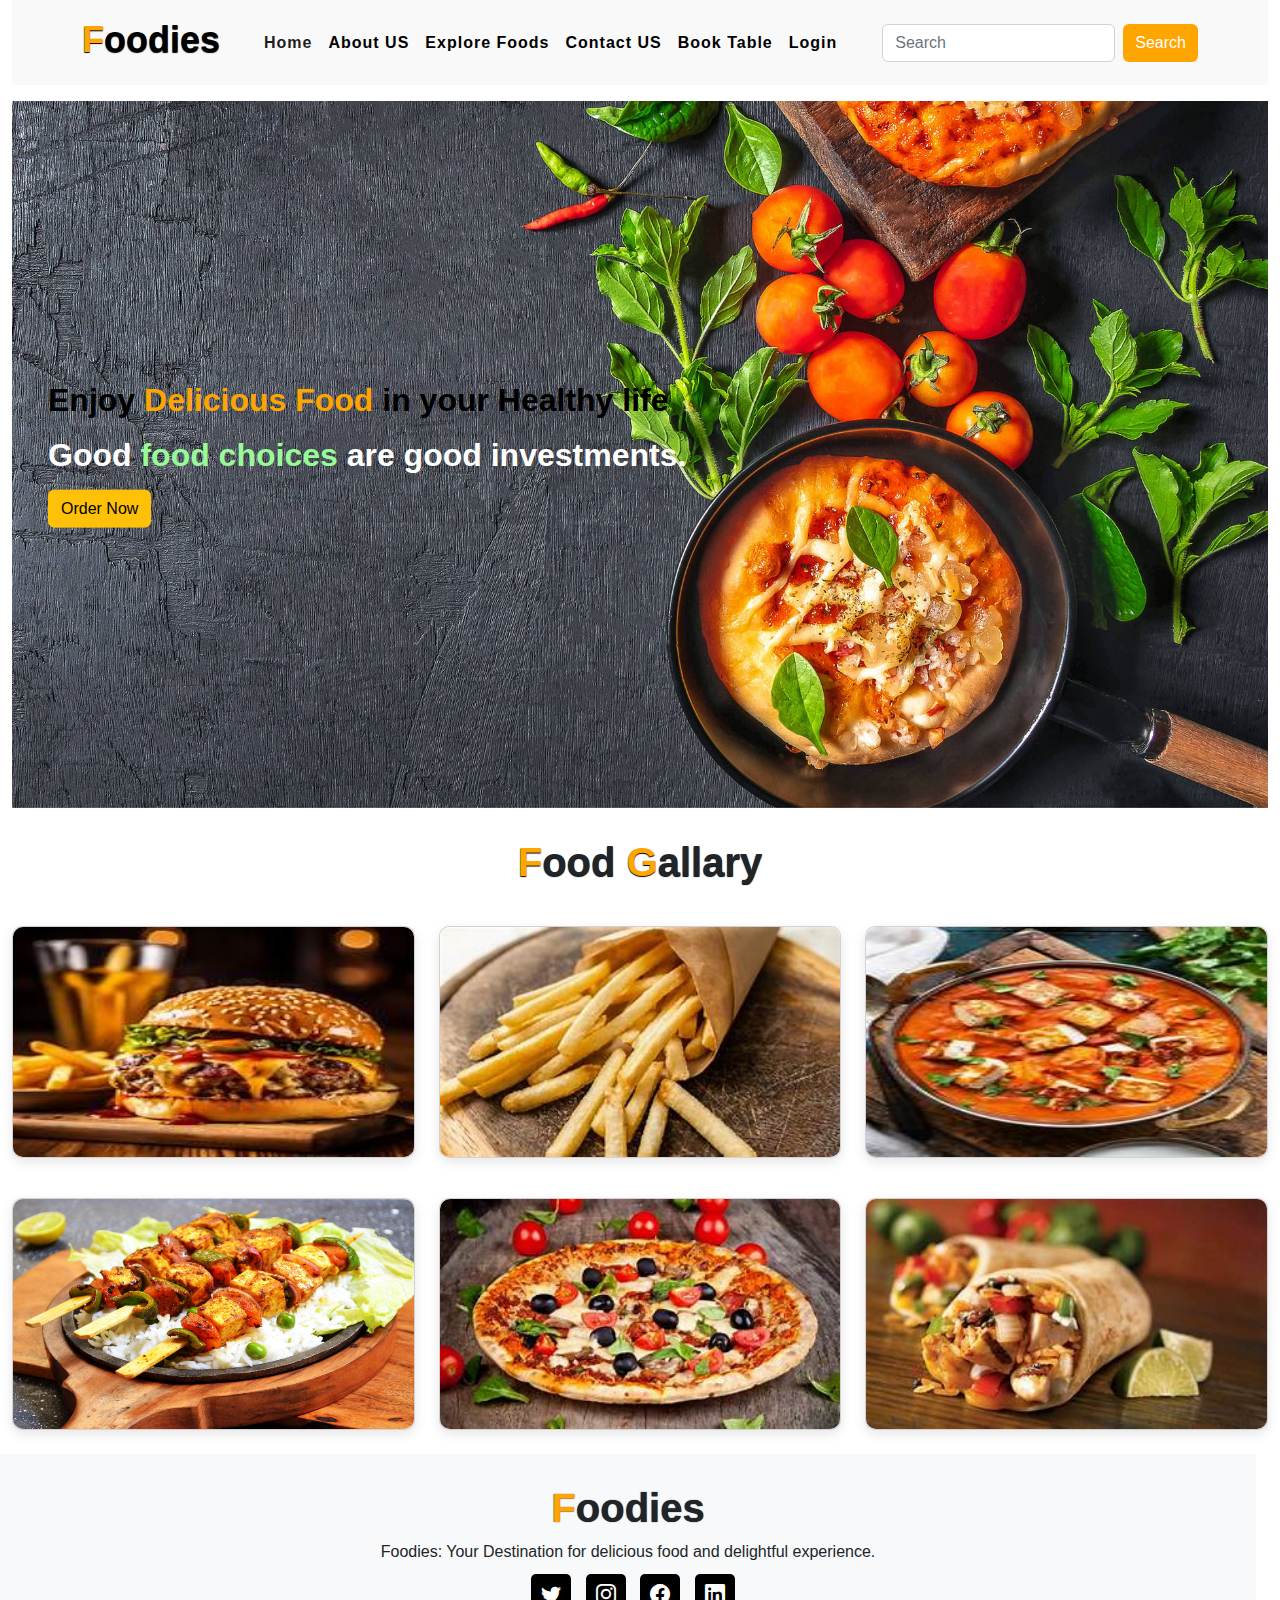
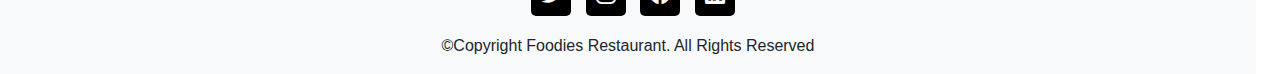
<file: index.html>
<html lang="en">
<head>
    <meta charset="UTF-8">
    <meta name="viewport" content="width=device-width, initial-scale=1.0">
    <title>Foodies</title>
    <link rel="stylesheet" href="asset/css/bootstrap.min.css" />
    <link rel="stylesheet" href="asset/css/style.css" />
    <link rel="stylesheet" href="https://cdn.jsdelivr.net/npm/bootstrap-icons@1.13.1/font/bootstrap-icons.min.css">
</head>
<body>
    <div class="container-fluid">
        <div class="row">
            <div class="col-md-12">
                 <!-- Navbar Start -->
                    <nav class="navbar navbar-expand-lg" id="navbar">
                        <div class="container">
                                <a class="navbar-brand" href="index.html" id="logo"><span>F</span>oodies</a>
                                <button class="navbar-toggler" type="button" data-bs-toggle="collapse" data-bs-target="#mynavbar">
                                    <span><i class="fa-solid fa-bars"></i></span>
                                </button>
                            <div class="collapse navbar-collapse" id="mynavbar">
                                <ul class="navbar-nav me-auto">
                                    <li class="nav-item">
                                        <a class="nav-link active" href="index.html">Home</a>
                                    </li>
                                    <li class="nav-item">
                                        <a class="nav-link" href="aboutus.html">About US</a>
                                    </li>
                                    <li class="nav-item">
                                        <a class="nav-link" href="explorefood.html">Explore Foods</a>
                                    </li>
                                    <li class="nav-item">
                                        <a class="nav-link" href="contactus.html">Contact US</a>
                                    </li>
                                    <li class="nav-item">
                                        <a class="nav-link" href="booktable.html">Book Table</a>
                                    </li>
                                    <li class="nav-item">
                                        <a class="nav-link" href="login.html">Login</a>
                                    </li>
                
                                </ul>
                                <form class="d-flex">
                                    <input class="form-control me-2" type="text" placeholder="Search">
                                    <button class="btn btn-primary" type="button">Search</button>
                                </form>
                            </div>
                        </div>
                    </nav>
                    <!-- Navbar End -->
                

            </div><!--navigation div col end-->

        </div><!--navigation div row end-->

        <!--main content start-->
        <div class="row mt-3">
            <div class="col-md-12 position-relative">
                <img src="asset/images/banner.jpg" class="img-fluid w-100" alt="Responsive image">
                <div class="position-absolute top-50 start-0 translate-middle-y text-white ms-5">
                    <h2 class="mb-3 index">Enjoy <span>Delicious</span> <span>Food</span> in your Healthy life</h2>
                    <h2 class="mb-3 index1">Good <span>food choices</span> are good investments.</h2>
                    
                    <a href="explorefood.html" class="btn btn-warning">Order Now</a>
                </div>      
            </div>

        </div><!--main content banner row div end-->
        <div class="main-txt mt-3">
          <h1><span>F</span>ood  <span>G</span>allary</h1>
        </div>

        <div class="row" style="margin-top: 40px;">
            <div class="col-md-4 py-3 py-md-0">
                <div class="card">
                <img src="asset/images/burger.jpeg" alt="" height="230px">
                </div>
            </div>
            <div class="col-md-4 py-3 py-md-0">
                <div class="card">
                <img src="asset/images/frenchfries.jpeg" alt="" height="230px">
                </div>
            </div>
            <div class="col-md-4 py-3 py-md-0">
                <div class="card">
                <img src="asset/images/kadhaipaneer.jpeg" alt="" height="230px">
                </div>
            </div>
        </div>

        <div class="row" style="margin-top: 40px;">
            <div class="col-md-4 py-3 py-md-0">
                <div class="card">
                <img src="asset/images/paneertikka.jpg" alt="" height="230px">
                </div>
            </div>
            <div class="col-md-4 py-3 py-md-0">
                <div class="card">
                <img src="asset/images/pizza.jpeg" alt="" height="230px">
                </div>
            </div>
            <div class="col-md-4 py-3 py-md-0">
                <div class="card">
                <img src="asset/images/roll.jpeg" alt="" height="230px">
                </div>
            </div>
        </div>

        <!--main content end-->


        <!--footer start-->

        <div class="row mt-4 bg-light footer">
            <div class="col-md-12">
                <h1><span>F</span>oodies</h1>
                <p>Foodies: Your Destination for delicious food and delightful experience.</p>
                <a href="http://www.twitter.com" class="social-links"><i class="bi bi-twitter"></i></a>
                <a href="http://www.instagram.com" class="social-links"><i class="bi bi-instagram"></i></a>
                <a href="http://www.facebook.com" class="social-links"><i class="bi bi-facebook"></i></a>
                <a href="http://www.linkedin.com" class="social-links"><i class="bi bi-linkedin"></i></a>
                <div class="copyright mt-4">
                    <p>&copy;Copyright Foodies Restaurant. All Rights Reserved</p>
                </div>
                
            </div>
            

        </div>

        <!--footer end-->


    </div><!-- div container end-->
        <script src="asset/js/bootstrap.min.js"></script>
</body>
</html>
</file>
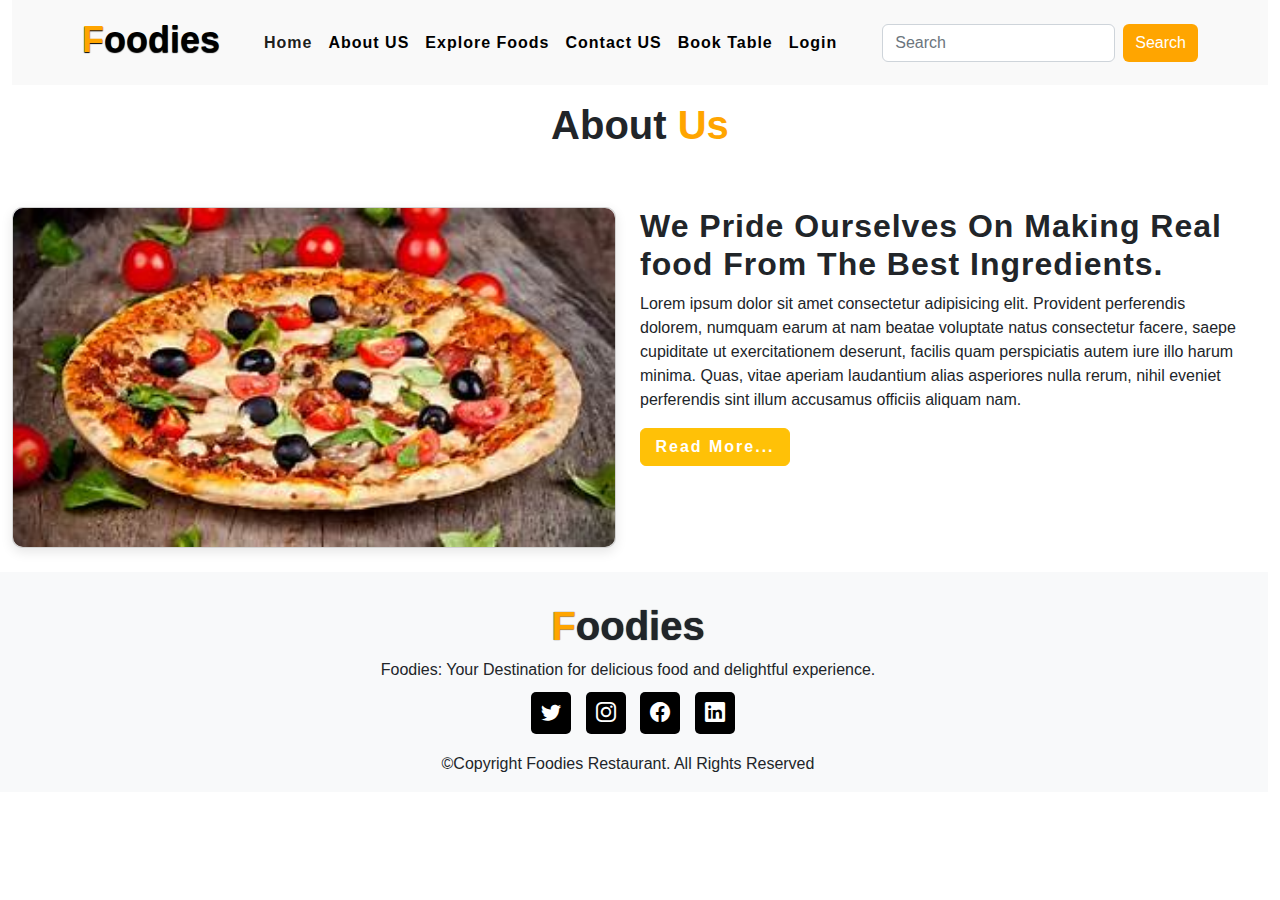
<file: aboutus.html>
<html lang="en">
<head>
    <meta charset="UTF-8">
    <meta name="viewport" content="width=device-width, initial-scale=1.0">
    <title>About us</title>
    <link rel="stylesheet" href="asset/css/bootstrap.min.css" />
    <link rel="stylesheet" href="asset/css/style.css" />
    <link rel="stylesheet" href="https://cdn.jsdelivr.net/npm/bootstrap-icons@1.13.1/font/bootstrap-icons.min.css">
</head>
<body>
    <div class="container-fluid">
        <div class="row">
            <div class="col-md-12">
                 <!-- Navbar Start -->
                    <nav class="navbar navbar-expand-lg" id="navbar">
                        <div class="container">
                                <a class="navbar-brand" href="index.html" id="logo"><span>F</span>oodies</a>
                                <button class="navbar-toggler" type="button" data-bs-toggle="collapse" data-bs-target="#mynavbar">
                                    <span><i class="fa-solid fa-bars"></i></span>
                                </button>
                            <div class="collapse navbar-collapse" id="mynavbar">
                                <ul class="navbar-nav me-auto">
                                    <li class="nav-item">
                                        <a class="nav-link active" href="index.html">Home</a>
                                    </li>
                                    <li class="nav-item">
                                        <a class="nav-link" href="aboutus.html">About US</a>
                                    </li>
                                    <li class="nav-item">
                                        <a class="nav-link" href="explorefood.html">Explore Foods</a>
                                    </li>
                                    <li class="nav-item">
                                        <a class="nav-link" href="contactus.html">Contact US</a>
                                    </li>
                                    <li class="nav-item">
                                        <a class="nav-link" href="booktable.html">Book Table</a>
                                    </li>
                                    <li class="nav-item">
                                        <a class="nav-link" href="login.html">Login</a>
                                    </li>
                
                                </ul>
                                <form class="d-flex">
                                    <input class="form-control me-2" type="text" placeholder="Search">
                                    <button class="btn btn-primary" type="button">Search</button>
                                </form>
                            </div>
                        </div>
                    </nav>
                    <!-- Navbar End -->
                

            </div><!--navigation div col end-->

        </div><!--navigation div row end-->

        <!--about us page start-->

        <div class="row mt-3">
            <div class="col-md-12 text-center">
                <h1 id="about">About <span>Us</span></h1>
            </div>
            <div class="row" style="margin-top: 50px;">

                <div class="col-md-6 py-3 py-md-0 abouts">
                    <div class="card">
                    <img src="asset/images/pizza.jpeg" alt="" >
                    </div>
                </div>

                <div class="col-md-6 py-3 py-md-0 about">
                    <h2>We Pride Ourselves On Making Real food From The Best Ingredients.</h2>
                    <p>Lorem ipsum dolor sit amet consectetur adipisicing elit. Provident perferendis dolorem, numquam earum at nam beatae voluptate natus consectetur facere, saepe cupiditate ut exercitationem deserunt, facilis quam perspiciatis autem iure illo harum minima. Quas, vitae aperiam laudantium alias asperiores nulla rerum, nihil eveniet perferendis sint illum accusamus officiis aliquam nam.</p>
                    <input type="submit" class="btn btn-warning" value="Read More..." id="about-btn"/>
                </div>
                 
                    
            </div>
        </div>


        </div>

        

        <!--about us page end-->

        <!--footer start-->

        <div class="row mt-4 bg-light footer">
            <div class="col-md-12">
                <h1><span>F</span>oodies</h1>
                <p>Foodies: Your Destination for delicious food and delightful experience.</p>
                <a href="http://www.twitter.com" class="social-links"><i class="bi bi-twitter"></i></a>
                <a href="http://www.instagram.com" class="social-links"><i class="bi bi-instagram"></i></a>
                <a href="http://www.facebook.com" class="social-links"><i class="bi bi-facebook"></i></a>
                <a href="http://www.linkedin.com" class="social-links"><i class="bi bi-linkedin"></i></a>
                <div class="copyright mt-4">
                    <p>&copy;Copyright Foodies Restaurant. All Rights Reserved</p>
                </div>
                
            </div>
            

        </div>

        <!--footer end-->


    </div><!-- div container end-->
        <script src="asset/js/bootstrap.min.js"></script>
</body>
</html>
</file>
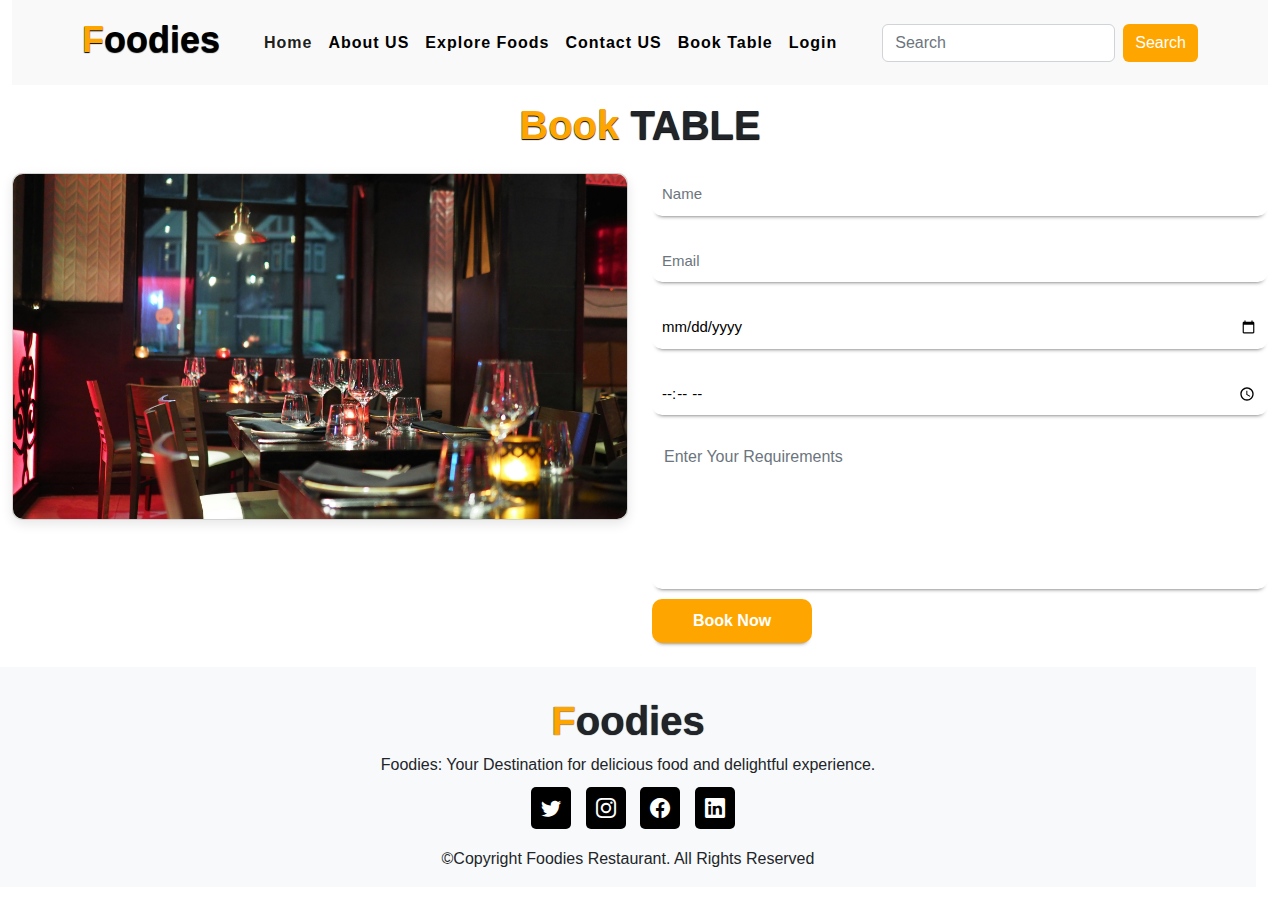
<file: booktable.html>
<html lang="en">
<head>
    <meta charset="UTF-8">
    <meta name="viewport" content="width=device-width, initial-scale=1.0">
    <title>Booking Table</title>
    <link rel="stylesheet" href="asset/css/bootstrap.min.css" />
    <link rel="stylesheet" href="asset/css/style.css" />
    <link rel="stylesheet" href="https://cdn.jsdelivr.net/npm/bootstrap-icons@1.13.1/font/bootstrap-icons.min.css">
</head>
<body>
    <div class="container-fluid">
        <div class="row">
            <div class="col-md-12">
                 <!-- Navbar Start -->
                    <nav class="navbar navbar-expand-lg" id="navbar">
                        <div class="container">
                                <a class="navbar-brand" href="index.html" id="logo"><span>F</span>oodies</a>
                                <button class="navbar-toggler" type="button" data-bs-toggle="collapse" data-bs-target="#mynavbar">
                                    <span><i class="fa-solid fa-bars"></i></span>
                                </button>
                            <div class="collapse navbar-collapse" id="mynavbar">
                                <ul class="navbar-nav me-auto">
                                    <li class="nav-item">
                                        <a class="nav-link active" href="index.html">Home</a>
                                    </li>
                                    <li class="nav-item">
                                        <a class="nav-link" href="aboutus.html">About US</a>
                                    </li>
                                    <li class="nav-item">
                                        <a class="nav-link" href="explorefood.html">Explore Foods</a>
                                    </li>
                                    <li class="nav-item">
                                        <a class="nav-link" href="contactus.html">Contact US</a>
                                    </li>
                                    <li class="nav-item">
                                        <a class="nav-link" href="booktable.html">Book Table</a>
                                    </li>
                                    <li class="nav-item">
                                        <a class="nav-link" href="login.html">Login</a>
                                    </li>
                
                                </ul>
                                <form class="d-flex">
                                    <input class="form-control me-2" type="text" placeholder="Search">
                                    <button class="btn btn-primary" type="button">Search</button>
                                </form>
                            </div>
                        </div>
                    </nav>
                    <!-- Navbar End -->
                

            </div><!--navigation div col end-->

        </div><!--navigation div row end-->

        <!--Book Table content start-->
        <div class="main-text p-3">
          <h1><span>Book</span> TABLE</h1>

        </div>
        <div class="row book">

          <div class="col-md-6 py-3 py-md-0">
            <div class="card">
              <img src="asset/images/dining.jpg" alt="">
            </div>
          </div>

          <div class="col-md-6 py-3 py-md-0">
                <form action="#">

                <input type="text" class="form-control" placeholder="Name" required><br>
                <input type="email" class="form-control" placeholder="Email" required><br>
                <input type="date" class="form-control" placeholder="Date" required><br>
                <input type="time" class="form-control" placeholder="Time" required><br>
                <textarea class="form-control" rows="5" name="text" placeholder="Enter Your Requirements"></textarea>
                <input type="submit" value="Book Now" class="submit" required>

                </form>
          </div>
        </div>
        

        <!--Book Table content end-->

        <!--footer start-->

        <div class="row mt-4 bg-light footer">
            <div class="col-md-12">
                <h1><span>F</span>oodies</h1>
                <p>Foodies: Your Destination for delicious food and delightful experience.</p>
                <a href="http://www.twitter.com" class="social-links"><i class="bi bi-twitter"></i></a>
                <a href="http://www.instagram.com" class="social-links"><i class="bi bi-instagram"></i></a>
                <a href="http://www.facebook.com" class="social-links"><i class="bi bi-facebook"></i></a>
                <a href="http://www.linkedin.com" class="social-links"><i class="bi bi-linkedin"></i></a>
                <div class="copyright mt-4">
                    <p>&copy;Copyright Foodies Restaurant. All Rights Reserved</p>
                </div>
                
            </div>
            

        </div>

        <!--footer end-->


    </div><!-- div container end-->
        <script src="asset/js/bootstrap.min.js"></script>
</body>
</html>
</file>
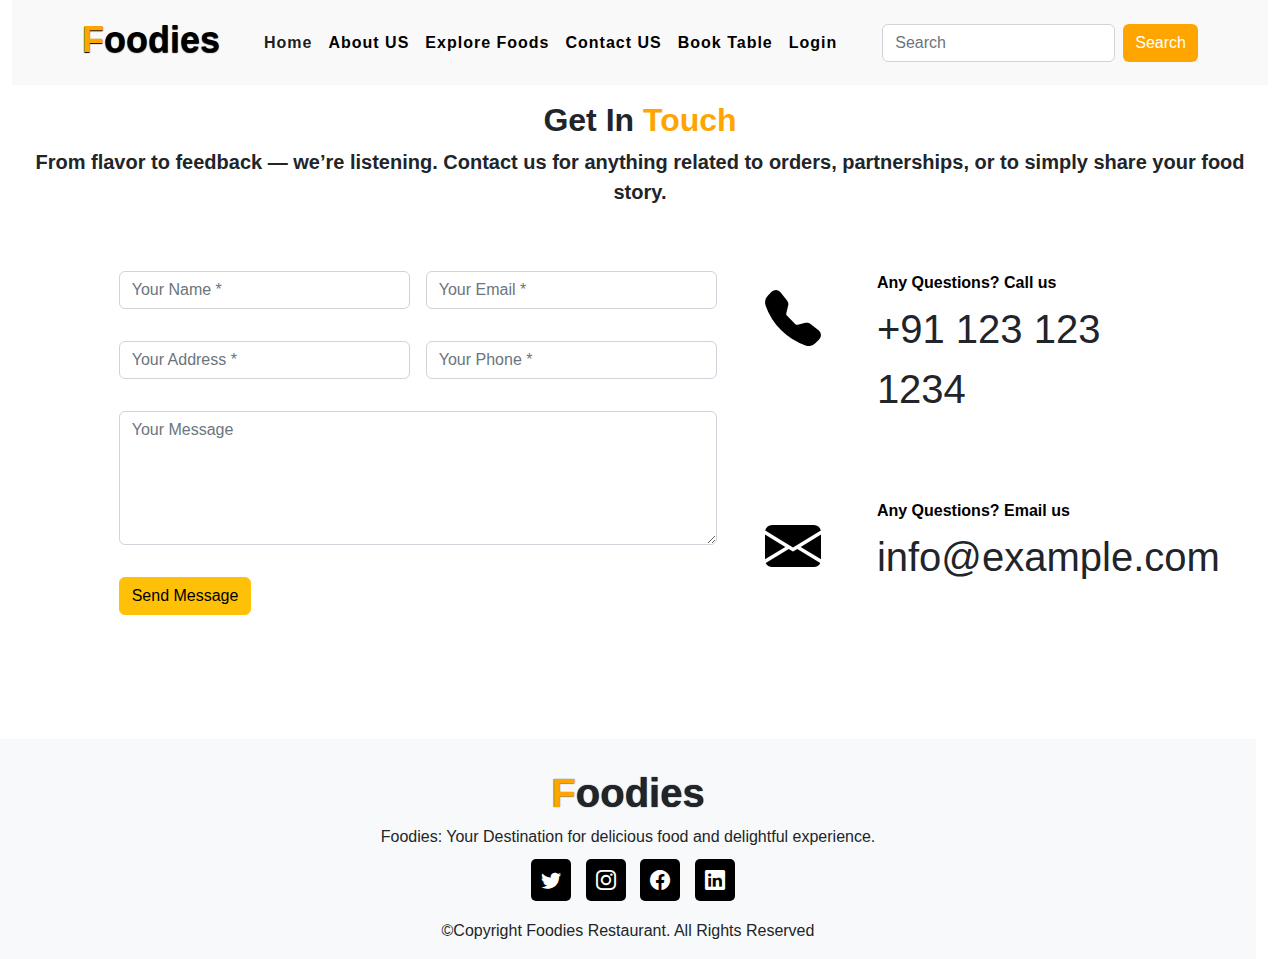
<file: contactus.html>
<html lang="en">
<head>
    <meta charset="UTF-8">
    <meta name="viewport" content="width=device-width, initial-scale=1.0">
    <title>Contact US</title>
    <link rel="stylesheet" href="asset/css/bootstrap.min.css" />
    <link rel="stylesheet" href="asset/css/style.css" />
    <link rel="stylesheet" href="https://cdn.jsdelivr.net/npm/bootstrap-icons@1.13.1/font/bootstrap-icons.min.css">
</head>
<body>
    <div class="container-fluid">
        <div class="row">
            <div class="col-md-12">
                 <!-- Navbar Start -->
                    <nav class="navbar navbar-expand-lg" id="navbar">
                        <div class="container">
                                <a class="navbar-brand" href="index.html" id="logo"><span>F</span>oodies</a>
                                <button class="navbar-toggler" type="button" data-bs-toggle="collapse" data-bs-target="#mynavbar">
                                    <span><i class="fa-solid fa-bars"></i></span>
                                </button>
                            <div class="collapse navbar-collapse" id="mynavbar">
                                <ul class="navbar-nav me-auto">
                                    <li class="nav-item">
                                        <a class="nav-link active" href="index.html">Home</a>
                                    </li>
                                    <li class="nav-item">
                                        <a class="nav-link" href="aboutus.html">About US</a>
                                    </li>
                                    <li class="nav-item">
                                        <a class="nav-link" href="explorefood.html">Explore Foods</a>
                                    </li>
                                    <li class="nav-item">
                                        <a class="nav-link" href="contactus.html">Contact US</a>
                                    </li>
                                    <li class="nav-item">
                                        <a class="nav-link" href="booktable.html">Book Table</a>
                                    </li>
                                    <li class="nav-item">
                                        <a class="nav-link" href="login.html">Login</a>
                                    </li>
                
                                </ul>
                                <form class="d-flex">
                                    <input class="form-control me-2" type="text" placeholder="Search">
                                    <button class="btn btn-primary" type="button">Search</button>
                                </form>
                            </div>
                        </div>
                    </nav>
                    <!-- Navbar End -->
                

            </div><!--navigation div col end-->

        </div><!--navigation div row end-->

        <!--contact us main content start-->
         
    <div class="row justify-content-center mt-3">
            <div class="col-md-12 text-center pb-5">
                <h2 class="section-title">Get In <span>Touch</span></h2>
                <p class="section-subtitle">From flavor to feedback — we’re listening. Contact us for anything related to orders, partnerships, or to simply share your food story.</p>
            </div>

            
            <div class="col-lg-10">
                    <div class="row contact-form">
                    <!-- Left: Form -->
                    <div class="col-lg-7 mb-5">
                        <form class="row g-3">
                            <div class="col-md-6 mb-3">
                                <input type="text" class="form-control" placeholder="Your Name *" required>
                            </div>
                            <div class="col-md-6 mb-3">
                                <input type="email" class="form-control" placeholder="Your Email *" required>
                            </div>
                            <div class="col-md-6 mb-3">
                                <input type="text" class="form-control" placeholder="Your Address *" required>
                            </div>
                            <div class="col-md-6 mb-3">
                                <input type="tel" class="form-control" placeholder="Your Phone *" required>
                            </div>
                            <div class="col-12 mb-3">
                                <textarea class="form-control" placeholder="Your Message" rows="5"></textarea>
                            </div>
                            <div class="col-12">
                                <button type="submit" class="btn btn-warning">Send Message</button>
                            </div>
                        </form>
                    </div>

                     <!-- Right: Contact Info -->
                    <div class="col-lg-5 mb-5">
                            <div class="content-box ms-lg-4">
                                <ul class="list-unstyled info-box">
                                    <li class="mb-4 d-flex align-items-start">
                                    <i class="bi bi-telephone-fill"></i>
                                    <div>
                                        <p class="mb-1 fw-bold">Any Questions? Call us</p>
                                        <a href="tel:+911231231234" style="text-decoration: none;">+91 123 123 1234</a>
                                    </div>
                                    </li>
                                    <li class="mb-4 d-flex align-items-start">
                                    <i class="bi bi-envelope-fill"></i>
                                    <div>
                                        <p class="mb-1 fw-bold">Any Questions? Email us</p>
                                        <a href="mailto:info@example.com" style="text-decoration: none;">info@example.com</a>
                                    </div>
                                    </li>
                                </ul>
                            </div>
                    </div>
                </div>
            </div>
    </div>
        <!--contact us main content end-->


        <!--footer start-->

        <div class="row mt-4 bg-light footer">
            <div class="col-md-12">
                <h1><span>F</span>oodies</h1>
                <p>Foodies: Your Destination for delicious food and delightful experience.</p>
                <a href="http://www.twitter.com" class="social-links"><i class="bi bi-twitter"></i></a>
                <a href="http://www.instagram.com" class="social-links"><i class="bi bi-instagram"></i></a>
                <a href="http://www.facebook.com" class="social-links"><i class="bi bi-facebook"></i></a>
                <a href="http://www.linkedin.com" class="social-links"><i class="bi bi-linkedin"></i></a>
                <div class="copyright mt-4">
                    <p>&copy;Copyright Foodies Restaurant. All Rights Reserved</p>
                </div>
                
            </div>
            

        </div>

        <!--footer end-->


    </div><!-- div container end-->
        <script src="asset/js/bootstrap.min.js"></script>
</body>
</html>
</file>
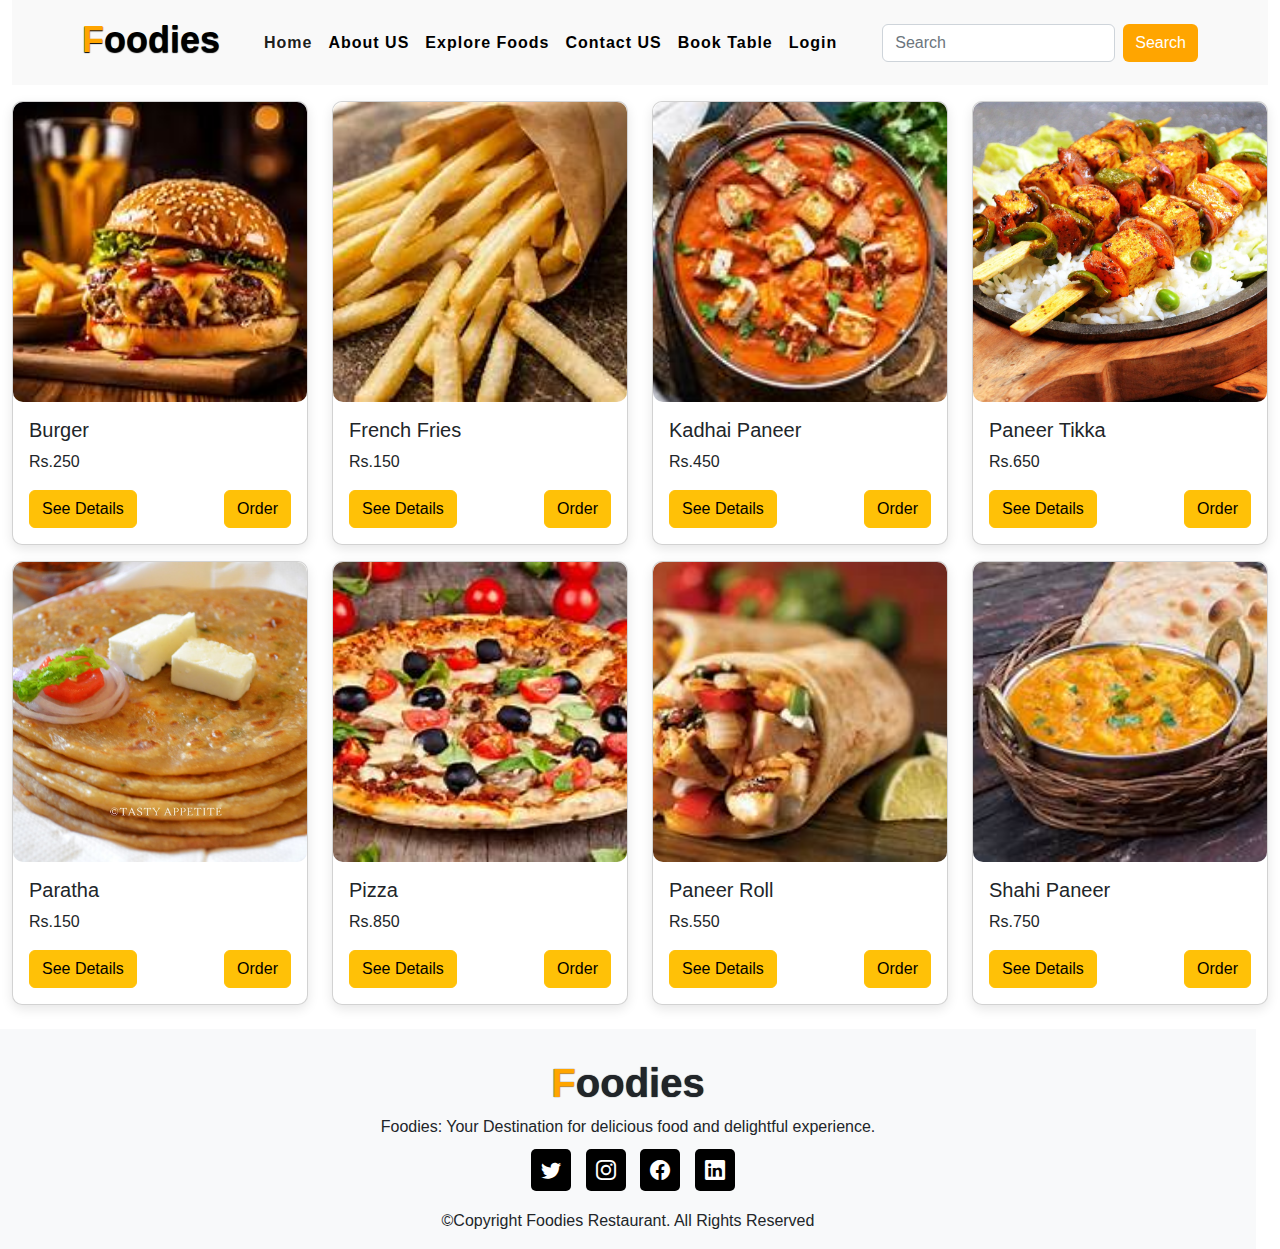
<file: explorefood.html>
<html lang="en">
<head>
    <meta charset="UTF-8">
    <meta name="viewport" content="width=device-width, initial-scale=1.0">
    <title>Explore Food</title>
    <link rel="stylesheet" href="asset/css/bootstrap.min.css" />
    <link rel="stylesheet" href="asset/css/style.css" />
    <link rel="stylesheet" href="https://cdn.jsdelivr.net/npm/bootstrap-icons@1.13.1/font/bootstrap-icons.min.css">
</head>
<body>
    <div class="container-fluid">
        <div class="row">
            <div class="col-md-12">
                 <!-- Navbar Start -->
                    <nav class="navbar navbar-expand-lg" id="navbar">
                        <div class="container">
                                <a class="navbar-brand" href="index.html" id="logo"><span>F</span>oodies</a>
                                <button class="navbar-toggler" type="button" data-bs-toggle="collapse" data-bs-target="#mynavbar">
                                    <span><i class="fa-solid fa-bars"></i></span>
                                </button>
                            <div class="collapse navbar-collapse" id="mynavbar">
                                <ul class="navbar-nav me-auto">
                                    <li class="nav-item">
                                        <a class="nav-link active" href="index.html">Home</a>
                                    </li>
                                    <li class="nav-item">
                                        <a class="nav-link" href="aboutus.html">About US</a>
                                    </li>
                                    <li class="nav-item">
                                        <a class="nav-link" href="explorefood.html">Explore Foods</a>
                                    </li>
                                    <li class="nav-item">
                                        <a class="nav-link" href="contactus.html">Contact US</a>
                                    </li>
                                    <li class="nav-item">
                                        <a class="nav-link" href="booktable.html">Book Table</a>
                                    </li>
                                    <li class="nav-item">
                                        <a class="nav-link" href="login.html">Login</a>
                                    </li>
                
                                </ul>
                                <form class="d-flex">
                                    <input class="form-control me-2" type="text" placeholder="Search">
                                    <button class="btn btn-primary" type="button">Search</button>
                                </form>
                            </div>
                        </div>
                    </nav>
                    <!-- Navbar End -->
                

            </div><!--navigation div col end-->

        </div><!--navigation div row end-->

        <!--main content start-->
        <div class="row">
            <div class="col-md-3 mt-3">
                <div class="card" style="width:100%;">
                            <img class="card-img-top img-fixed" src="asset/images/burger.jpeg" alt="Burger image ">
                            <div class="card-body">
                                <h5 class="card-title">Burger</h5>
                                <p class="card-text">Rs.250</p>
                                <a href="aboutus.html" class="btn btn-warning">See Details</a>
                                <a href="#" class="btn btn-warning" Style="float:right;">Order</a>
                            </div>
                </div> 
            </div>
            <div class="col-md-3 mt-3">
                <div class="card" style="width:100%;">
                            <img class="card-img-top img-fixed" src="asset/images/frenchfries.jpeg" alt="Burger image ">
                            <div class="card-body">
                                <h5 class="card-title">French Fries</h5>
                                <p class="card-text">Rs.150</p>
                                <a href="aboutus.html" class="btn btn-warning">See Details</a>
                                <a href="#" class="btn btn-warning" Style="float:right;">Order</a>
                            </div>
                </div> 
            </div>
            <div class="col-md-3 mt-3">
                <div class="card" style="width:100%;">
                            <img class="card-img-top img-fixed" src="asset/images/kadhaipaneer.jpeg" alt="Burger image ">
                            <div class="card-body">
                                <h5 class="card-title">Kadhai Paneer</h5>
                                <p class="card-text">Rs.450</p>
                                <a href="aboutus.html" class="btn btn-warning">See Details</a>
                                <a href="#" class="btn btn-warning" Style="float:right;">Order</a>
                            </div>
                </div> 
            </div>
            <div class="col-md-3 mt-3">
                <div class="card" style="width:100%;">
                            <img class="card-img-top img-fixed" src="asset/images/paneertikka.jpg" alt="Burger image ">
                            <div class="card-body">
                                <h5 class="card-title">Paneer Tikka</h5>
                                <p class="card-text">Rs.650</p>
                                <a href="aboutus.html" class="btn btn-warning">See Details</a>
                                <a href="#" class="btn btn-warning" Style="float:right;">Order</a>
                            </div>
                </div> 
            </div>
            <div class="col-md-3 mt-3">
                <div class="card" style="width:100%;">
                            <img class="card-img-top img-fixed" src="asset/images/paratha.jpg" alt="Burger image ">
                            <div class="card-body">
                                <h5 class="card-title">Paratha</h5>
                                <p class="card-text">Rs.150</p>
                                <a href="aboutus.html" class="btn btn-warning">See Details</a>
                                <a href="#" class="btn btn-warning" Style="float:right;">Order</a>
                            </div>
                </div> 
            </div>
            <div class="col-md-3 mt-3">
                <div class="card" style="width:100%;">
                            <img class="card-img-top img-fixed" src="asset/images/pizza.jpeg" alt="Burger image ">
                            <div class="card-body">
                                <h5 class="card-title">Pizza</h5>
                                <p class="card-text">Rs.850</p>
                                <a href="aboutus.html" class="btn btn-warning">See Details</a>
                                <a href="#" class="btn btn-warning" Style="float:right;">Order</a>
                            </div>
                </div> 
            </div>
            <div class="col-md-3 mt-3">
                <div class="card" style="width:100%;">
                            <img class="card-img-top img-fixed" src="asset/images/roll.jpeg" alt="Burger image ">
                            <div class="card-body">
                                <h5 class="card-title">Paneer Roll</h5>
                                <p class="card-text">Rs.550</p>
                                <a href="aboutus.html" class="btn btn-warning">See Details</a>
                                <a href="#" class="btn btn-warning" Style="float:right;">Order</a>
                            </div>
                </div> 
            </div>
            <div class="col-md-3 mt-3">
                <div class="card" style="width:100%;">
                            <img class="card-img-top img-fixed" src="asset/images/shahipaneer.jpeg" alt="Burger image ">
                            <div class="card-body">
                                <h5 class="card-title">Shahi Paneer</h5>
                                <p class="card-text">Rs.750</p>
                                <a href="aboutus.html" class="btn btn-warning">See Details</a>
                                <a href="#" class="btn btn-warning" Style="float:right;">Order</a>
                            </div>
                </div> 
            </div>


        </div><!--div product row end-->
       

        <!--main content end-->

        <!--footer start-->

        <div class="row mt-4 bg-light footer">
            <div class="col-md-12">
                <h1><span>F</span>oodies</h1>
                <p>Foodies: Your Destination for delicious food and delightful experience.</p>
                <a href="http://www.twitter.com" class="social-links"><i class="bi bi-twitter"></i></a>
                <a href="http://www.instagram.com" class="social-links"><i class="bi bi-instagram"></i></a>
                <a href="http://www.facebook.com" class="social-links"><i class="bi bi-facebook"></i></a>
                <a href="http://www.linkedin.com" class="social-links"><i class="bi bi-linkedin"></i></a>
                <div class="copyright mt-4">
                    <p>&copy;Copyright Foodies Restaurant. All Rights Reserved</p>
                </div>
                
            </div>
            

        </div>

        <!--footer end-->


    </div><!-- div container end-->
        <script src="asset/js/bootstrap.min.js"></script>
</body>
</html>
</file>
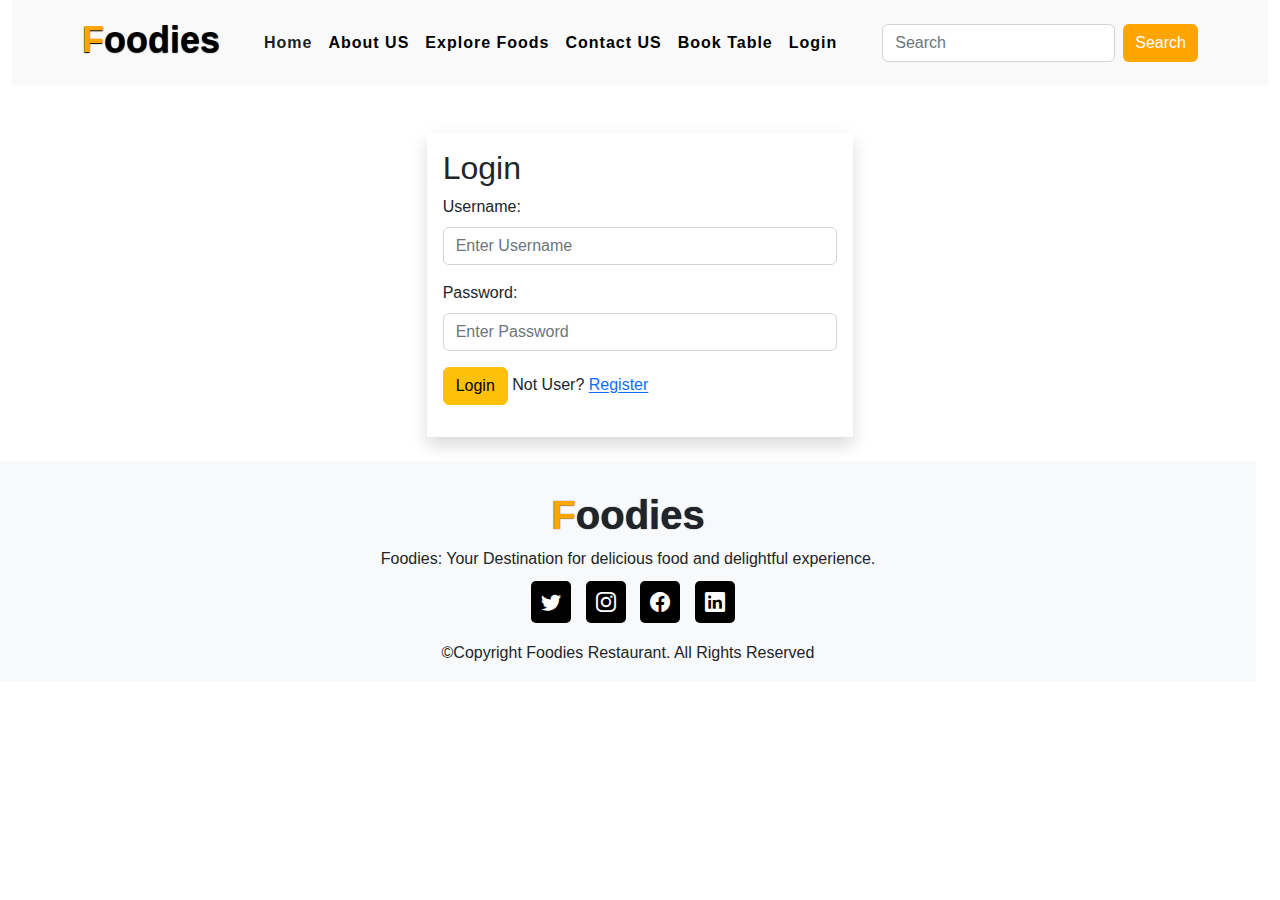
<file: login.html>
<html lang="en">
<head>
    <meta charset="UTF-8">
    <meta name="viewport" content="width=device-width, initial-scale=1.0">
    <title>Login</title>
    <link rel="stylesheet" href="asset/css/bootstrap.min.css" />
    <link rel="stylesheet" href="asset/css/style.css" />
    <link rel="stylesheet" href="https://cdn.jsdelivr.net/npm/bootstrap-icons@1.13.1/font/bootstrap-icons.min.css">
</head>
<body>
    <div class="container-fluid">
        <div class="row">
            <div class="col-md-12">
                 <!-- Navbar Start -->
                    <nav class="navbar navbar-expand-lg" id="navbar">
                        <div class="container">
                                <a class="navbar-brand" href="index.html" id="logo"><span>F</span>oodies</a>
                                <button class="navbar-toggler" type="button" data-bs-toggle="collapse" data-bs-target="#mynavbar">
                                    <span><i class="fa-solid fa-bars"></i></span>
                                </button>
                            <div class="collapse navbar-collapse" id="mynavbar">
                                <ul class="navbar-nav me-auto">
                                    <li class="nav-item">
                                        <a class="nav-link active" href="index.html">Home</a>
                                    </li>
                                    <li class="nav-item">
                                        <a class="nav-link" href="aboutus.html">About US</a>
                                    </li>
                                    <li class="nav-item">
                                        <a class="nav-link" href="explorefood.html">Explore Foods</a>
                                    </li>
                                    <li class="nav-item">
                                        <a class="nav-link" href="contactus.html">Contact US</a>
                                    </li>
                                    <li class="nav-item">
                                        <a class="nav-link" href="booktable.html">Book Table</a>
                                    </li>
                                    <li class="nav-item">
                                        <a class="nav-link" href="login.html">Login</a>
                                    </li>
                
                                </ul>
                                <form class="d-flex">
                                    <input class="form-control me-2" type="text" placeholder="Search">
                                    <button class="btn btn-primary" type="button">Search</button>
                                </form>
                            </div>
                        </div>
                    </nav>
                    <!-- Navbar End -->
                

            </div><!--navigation div col end-->

        </div><!--navigation div row end-->

        <!--login content start-->

        <div class="row mt-4">
            <div class="col-md-4 mt-4 p-3 mx-auto shadow">
                <h2>Login</h2>
                <form method="POST" action="">
                    <div class="mb-3">
                         <label for="input1" class="form-label">Username:</label>
                         <input type="email" class="form-control" id="input1" placeholder="Enter Username">
                    </div>
                    <div class="mb-3">
                         <label for="input2" class="form-label">Password:</label>
                         <input type="password" class="form-control" id="input2" placeholder="Enter Password">
                    </div>
                    
                    <div class="mb-3">
                        <input type="submit" class="btn btn-warning" value="Login" />
                        Not User? <a href="register.html">Register</a>
                    </div>

                </form>
            </div><!--login col div end-->
        </div><!--login row div end-->

        <!--login content end-->

        <!--footer start-->

        <div class="row mt-4 bg-light footer">
            <div class="col-md-12">
                <h1><span>F</span>oodies</h1>
                <p>Foodies: Your Destination for delicious food and delightful experience.</p>
                <a href="http://www.twitter.com" class="social-links"><i class="bi bi-twitter"></i></a>
                <a href="http://www.instagram.com" class="social-links"><i class="bi bi-instagram"></i></a>
                <a href="http://www.facebook.com" class="social-links"><i class="bi bi-facebook"></i></a>
                <a href="http://www.linkedin.com" class="social-links"><i class="bi bi-linkedin"></i></a>
                <div class="copyright mt-4">
                    <p>&copy;Copyright Foodies Restaurant. All Rights Reserved</p>
                </div>
                
            </div>
            

        </div>

        <!--footer end-->


    </div><!-- div container end-->
        <script src="asset/js/bootstrap.min.js"></script>
</body>
</html>
</file>
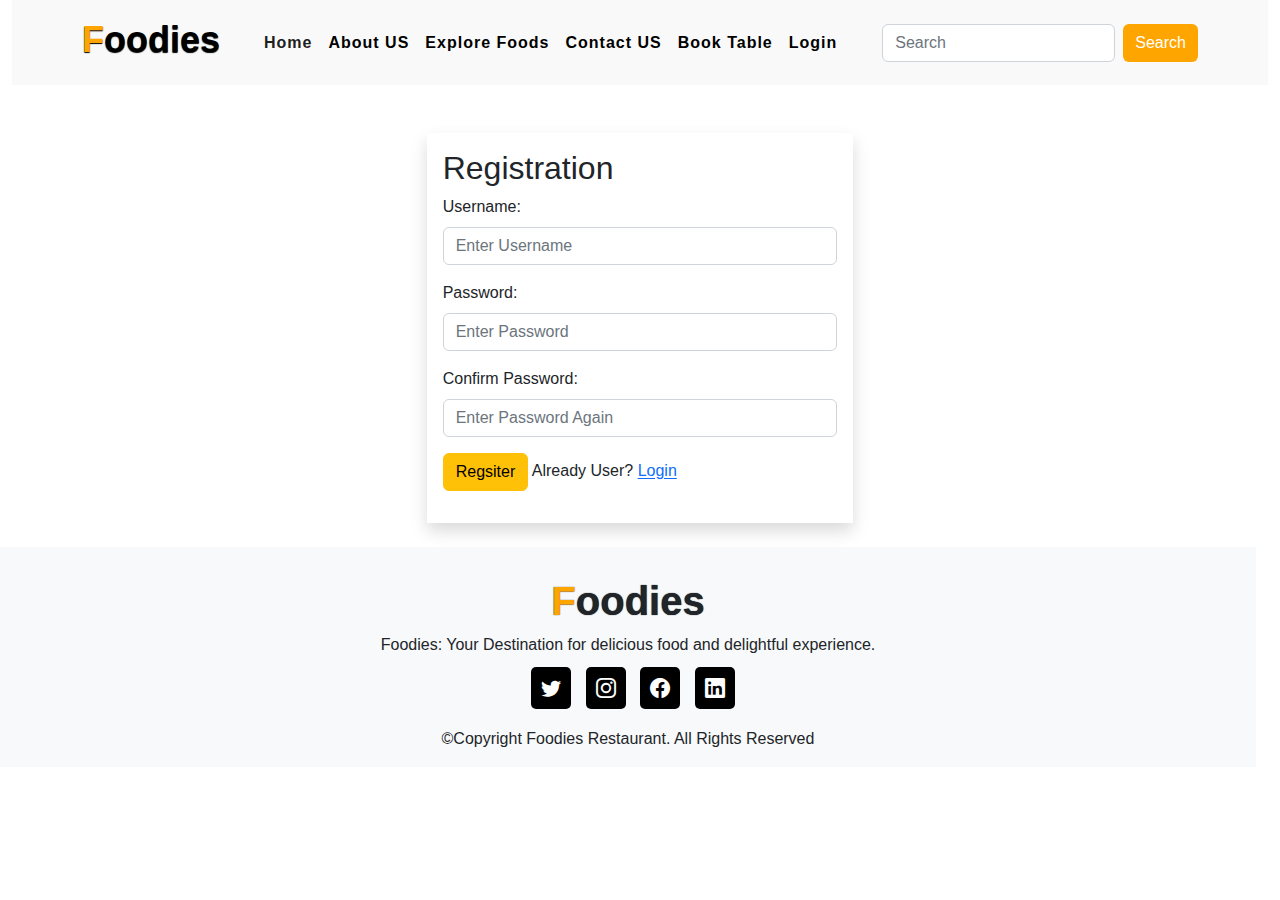
<file: register.html>
<html lang="en">
<head>
    <meta charset="UTF-8">
    <meta name="viewport" content="width=device-width, initial-scale=1.0">
    <title>Registration</title>
    <link rel="stylesheet" href="asset/css/bootstrap.min.css" />
    <link rel="stylesheet" href="asset/css/style.css" />
    <link rel="stylesheet" href="https://cdn.jsdelivr.net/npm/bootstrap-icons@1.13.1/font/bootstrap-icons.min.css">
</head>
<body>
    <div class="container-fluid">
        <div class="row">
            <div class="col-md-12">
                 <!-- Navbar Start -->
                    <nav class="navbar navbar-expand-lg" id="navbar">
                        <div class="container">
                                <a class="navbar-brand" href="index.html" id="logo"><span>F</span>oodies</a>
                                <button class="navbar-toggler" type="button" data-bs-toggle="collapse" data-bs-target="#mynavbar">
                                    <span><i class="fa-solid fa-bars"></i></span>
                                </button>
                            <div class="collapse navbar-collapse" id="mynavbar">
                                <ul class="navbar-nav me-auto">
                                    <li class="nav-item">
                                        <a class="nav-link active" href="index.html">Home</a>
                                    </li>
                                    <li class="nav-item">
                                        <a class="nav-link" href="aboutus.html">About US</a>
                                    </li>
                                    <li class="nav-item">
                                        <a class="nav-link" href="explorefood.html">Explore Foods</a>
                                    </li>
                                    <li class="nav-item">
                                        <a class="nav-link" href="contactus.html">Contact US</a>
                                    </li>
                                    <li class="nav-item">
                                        <a class="nav-link" href="booktable.html">Book Table</a>
                                    </li>
                                    <li class="nav-item">
                                        <a class="nav-link" href="login.html">Login</a>
                                    </li>
                
                                </ul>
                                <form class="d-flex">
                                    <input class="form-control me-2" type="text" placeholder="Search">
                                    <button class="btn btn-primary" type="button">Search</button>
                                </form>
                            </div>
                        </div>
                    </nav>
                    <!-- Navbar End -->
                

            </div><!--navigation div col end-->

        </div><!--navigation div row end-->

        <!--register page start-->

        <div class="row mt-4">
            <div class="col-md-4 mt-4 p-3 mx-auto shadow">
                <h2>Registration</h2>
                <form method="POST" action="">
                    <div class="mb-3">
                         <label for="input1" class="form-label">Username:</label>
                         <input type="email" class="form-control" id="input1" placeholder="Enter Username">
                    </div>
                    <div class="mb-3">
                         <label for="input2" class="form-label">Password:</label>
                         <input type="password" class="form-control" id="input2" placeholder="Enter Password">
                    </div>
                    <div class="mb-3">
                         <label for="input3" class="form-label">Confirm Password:</label>
                         <input type="password" class="form-control" id="input3" placeholder="Enter Password Again">
                    </div>
                    <div class="mb-3">
                        <input type="submit" class="btn btn-warning" value="Regsiter" />
                        Already User? <a href="login.html">Login</a>
                    </div>

                </form>
            </div><!--register col div end-->
        </div><!--register row div end-->

        <!--register page end-->

        <!--footer start-->

        <div class="row mt-4 bg-light footer">
            <div class="col-md-12">
                <h1><span>F</span>oodies</h1>
                <p>Foodies: Your Destination for delicious food and delightful experience.</p>
                <a href="http://www.twitter.com" class="social-links"><i class="bi bi-twitter"></i></a>
                <a href="http://www.instagram.com" class="social-links"><i class="bi bi-instagram"></i></a>
                <a href="http://www.facebook.com" class="social-links"><i class="bi bi-facebook"></i></a>
                <a href="http://www.linkedin.com" class="social-links"><i class="bi bi-linkedin"></i></a>
                <div class="copyright mt-4">
                    <p>&copy;Copyright Foodies Restaurant. All Rights Reserved</p>
                </div>
                
            </div>
            

        </div>

        <!--footer end-->


    </div><!-- div container end-->
        <script src="asset/js/bootstrap.min.js"></script>
</body>
</html>
</file>
<file: asset/css/style.css>
*{
    margin: 0;
    padding: 0;
    box-sizing: border-box;
    text-decoration: none;
    list-style: none;
    scroll-behavior: smooth;
    font-family: 'Lato', sans-serif;
}
#navbar{
    background: #f9f9f9;
}
#logo{
    font-size: 36px;
    font-weight: 550;
    color: black;
    text-shadow: 0px 1px 1px black;
    margin-bottom: 5px;
}
#logo span{
    color: #ffa500;
}
.navbar-toggler span{
    color: #ffa500;
}
.navbar-nav{
    margin-left: 20px;
}
.nav-item .nav-link{
    font-size: 16px;
    font-weight: 550;
    color: black;
    letter-spacing: 1px;
    border-radius: 3px;
    transition: 0.5s ease;
}
.nav-item .nav-link:hover{
    background: #ffa500;
    color: white;
}
#navbar form button{
    background: orange;
    color: white;
    border: none;
}

.footer{
    width: 100%;
    margin-top: 150px;
    text-align: center;
    background: #f9f9f9;
}
.footer h1{
    font-weight: 600;
    padding-top: 30px;
    text-shadow: 0px 0px 1px black;
}
.footer h1 span{
    color: #ffa500;
}
.social-links i{
    
    padding: 10px;
    border-radius: 5px;
    font-size: 20px;
    background: black;
    color: white;
    margin-left: 10px;
    margin-bottom: 10px;
    transition: 0.5s ease;
    cursor: pointer;
}
.social-links i:hover{
    background: #ffa500;
}
/*explore food card image */
.img-fixed{
    height: 300px;         /* fix image height */
    object-fit: cover;     /* crop and fit the image nicely */
    width: 100%;
}
/* about us section */
.about h2{
    font-weight: 600;
    letter-spacing: 1px;
}
.about p{
    font-weight: 500;
}
#about{
    font-weight:600;

}
#about span{
    color: #ffa500;

}
#about-btn{
    width: 150px;
    height: 38px;
    color: white;
    letter-spacing: 2px;
    font-weight: 550;
    transition: 0.5s ease;
    cursor: pointer;
}
#about-btn:hover{
    width: 170px;
}
.abouts card{
    border-radius: 10px;
}
.abouts .card img{
    border-radius: 10px;
}
/*contact us main content css */
.section-title{
    font-weight:600;
}
.section-title span{
    color:#ffa500;
}
.section-subtitle{
    font-weight:600;
    font-size: 20px;
    font-family:Verdana, Geneva, Tahoma, sans-serif;
}
.content-box .info-box li {
    position: relative;
    padding-left: 7rem;
    padding-bottom: 3.5rem;
    margin-bottom: 2.9rem;
}
.content-box .info-box li i {
    position: absolute;
    left: 0;
    top: 19px;
    font-size: 56px;
    line-height: 56px;
    color:black;
}
.content-box .info-box li p {
    color:black;
}
.content-box .info-box li a {
    color: var(--dark-color);
    font-size: 40px;
    font-weight: 400;
    margin-bottom: 0;
    font-family: var(--secondary-font);
}
/*Home Page Css */
.index{
    font-weight: 600;
    color:black;
}
.index span{
    color: #ffa500;
}
.index1{
    font-weight: 600;
}
.index1 span{
    color: palegreen;
}
/* BOok Table Main Content CSS */
.main-text h1{
    text-align: center;
    text-shadow: 0px 1px 1px black;
    font-weight: 600;
}
.main-text h1 span{
    color: #ffa500;
}
.card{
    border-radius: 10px;
    box-shadow: 0px 5px 5px -6px black;
}
.book .row{
    margin-top: 30px;
}
.book form input{
    padding: 10px;
    color: black;
    border: none;
    outline: none;
    font-size: 15px;
    border-radius: 10px;
    box-shadow: 0px 5px 5px -6px black;
}
.book form textarea{
    border: none;
    border-radius: 10px;
    resize: none;
    box-shadow: 0px 5px 5px -6px black;
    height: 150px;
}
.book .submit{
    width: 160px;
    font-size: 16px;
    font-weight: 550;
    background: #ffa500;
    color: white;
    margin-top: 10px;
    transition: 0.5s;
}
.book .submit:hover{
    width: 170px;
}
/* Home Page Food Gallary CSS */

.main-txt h1{
    text-align: center;
    margin-top: 30px;
    font-weight: 600;
    text-shadow: 0px 1px 1px black;
}
.main-txt h1 span{
    color: #ffa500;
}
.card{
    border-radius: 10px;
    box-shadow: rgba(0,0,0,0.1) 0px 4px 12px;
    cursor: pointer;
}
.card img{
    border-radius: 10px;
    transition: 0.5s;
}
.card img:hover{
    transform: scale(1.07);
}
</file>
